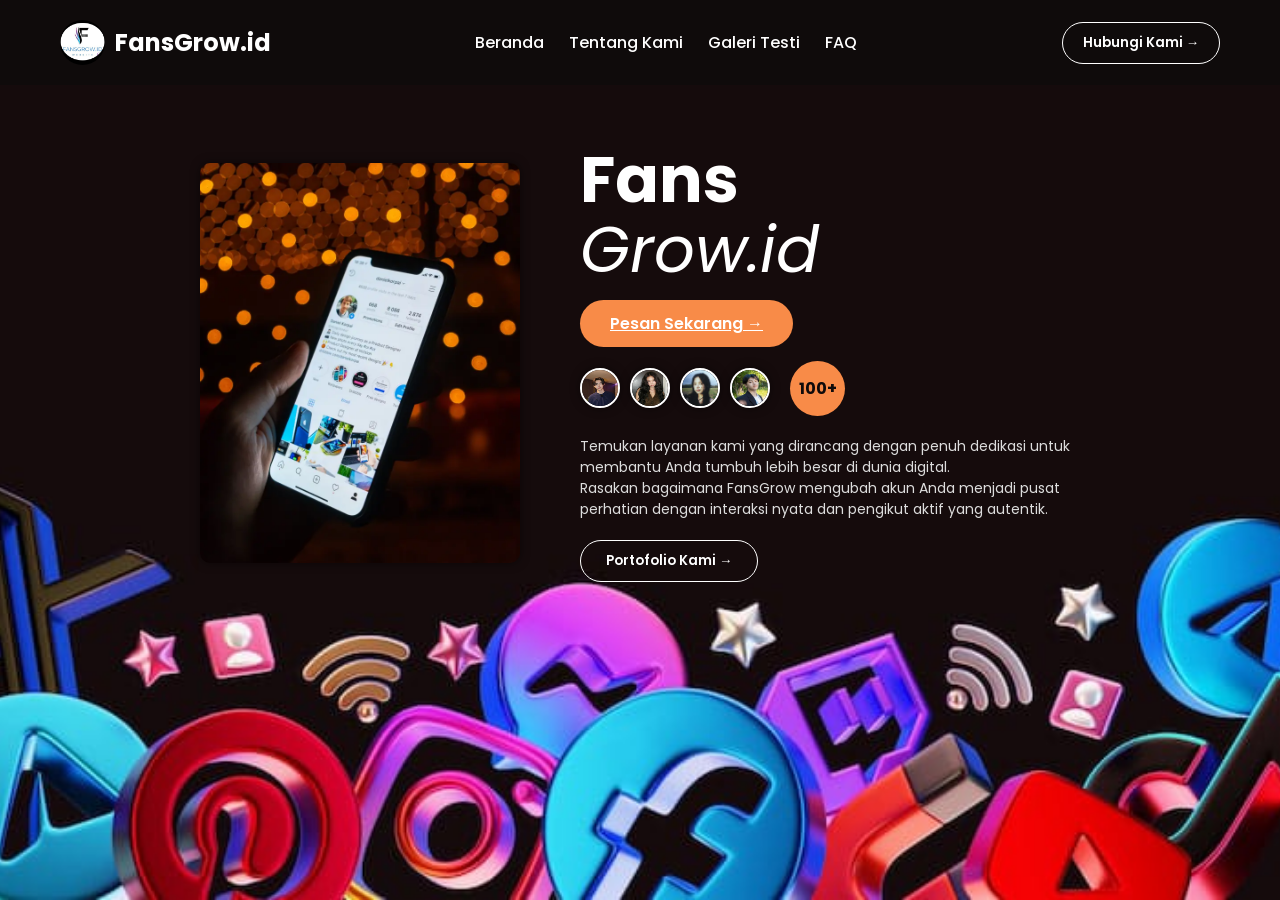
<file: index.html>
<!DOCTYPE html>
<html lang="id">
<head>
  <meta charset="UTF-8">
  <meta name="viewport" content="width=device-width, initial-scale=1.0">
  <title>FansGrow.id</title>
  <link href="https://fonts.googleapis.com/css2?family=Poppins:wght@400;600;700&display=swap" rel="stylesheet">
  <link rel="stylesheet" href="style.css">
</head>
<body>

  <!-- Header -->
  <header class="fade-in">
    <div class="logo">
      <img src="logo.jpg" alt="FansGrow.id Logo">
      <h2>FansGrow.id</h2>
    </div>

    <nav>
      <ul>
        <li><a href="#">Beranda</a></li>
        <li><a href="tentang.html">Tentang Kami</a></li>
        <li><a href="galeri_testi.html">Galeri Testi</a></li>
        <li><a href="faq.html">FAQ</a></li>
      </ul>
    </nav>

    <button class="btn-hubungi slide-up" id="btnHubungi">Hubungi Kami →</button>
    <button class="nav-toggle" id="navToggle" aria-label="Buka menu">☰</button>

<script>
  // Saat tombol diklik, arahkan ke kontak.html
  document.getElementById("btnHubungi").addEventListener("click", function() {
    window.location.href = "kontak.php";
  });

  // Toggle mobile nav
  const navToggle = document.getElementById('navToggle');
  const headerEl = document.querySelector('header');
  const navLinks = document.querySelectorAll('nav ul li a');

  navToggle.addEventListener('click', function() {
    headerEl.classList.toggle('nav-open');
  });

  // Close nav when a link is clicked (mobile)
  navLinks.forEach(link => link.addEventListener('click', () => {
    if (headerEl.classList.contains('nav-open')) headerEl.classList.remove('nav-open');
  }));
</script>

  </header>

  <!-- Hero Section -->
  <section class="hero fade-in">
    <img src="img1.webp" alt="Tampilan Instagram" class="slide-left">

    <div class="hero-text slide-right">
      <h1>Fans<br><span>Grow.id</span></h1>
<br>
      <a href="pesan.html" class="btn-pesan">Pesan Sekarang →</a>

      <div class="profil-container" id="profilList">
  <img src="profil1.jpg" alt="Profil 1" class="profil">
  <img src="profil2.jpg" alt="Profil 2" class="profil">
  <img src="profil3.jpg" alt="Profil 3" class="profil">
  <img src="profil4.jpg" alt="Profil 4" class="profil">
        
        <div class="profil-count">100+</div>
      </div>
<script>
  // Arahkan ke halaman galeri_testi.html saat diklik
  document.getElementById("profilList").addEventListener("click", function() {
    window.location.href = "galeri_testi.html";
  });
</script>
      <p class="hero-desc">
        Temukan layanan kami yang dirancang dengan penuh dedikasi untuk membantu Anda tumbuh lebih besar di dunia digital.<br>
        Rasakan bagaimana FansGrow mengubah akun Anda menjadi pusat perhatian dengan interaksi nyata dan pengikut aktif yang autentik.
      </p>

      <button class="btn-portofolio" onclick="window.location.href='portofolio.php'">Portofolio Kami →</button>

      
    </div>
  </section>

  <!-- Animasi Scroll -->
  <script>
    const elements = document.querySelectorAll('.fade-in, .slide-up, .slide-left, .slide-right, .bounce');

    const observer = new IntersectionObserver(entries => {
      entries.forEach(entry => {
        if (entry.isIntersecting) {
          entry.target.classList.add('show');
        }
      });
    });

    elements.forEach(el => observer.observe(el));
  </script>
</body>
</html>
</file>
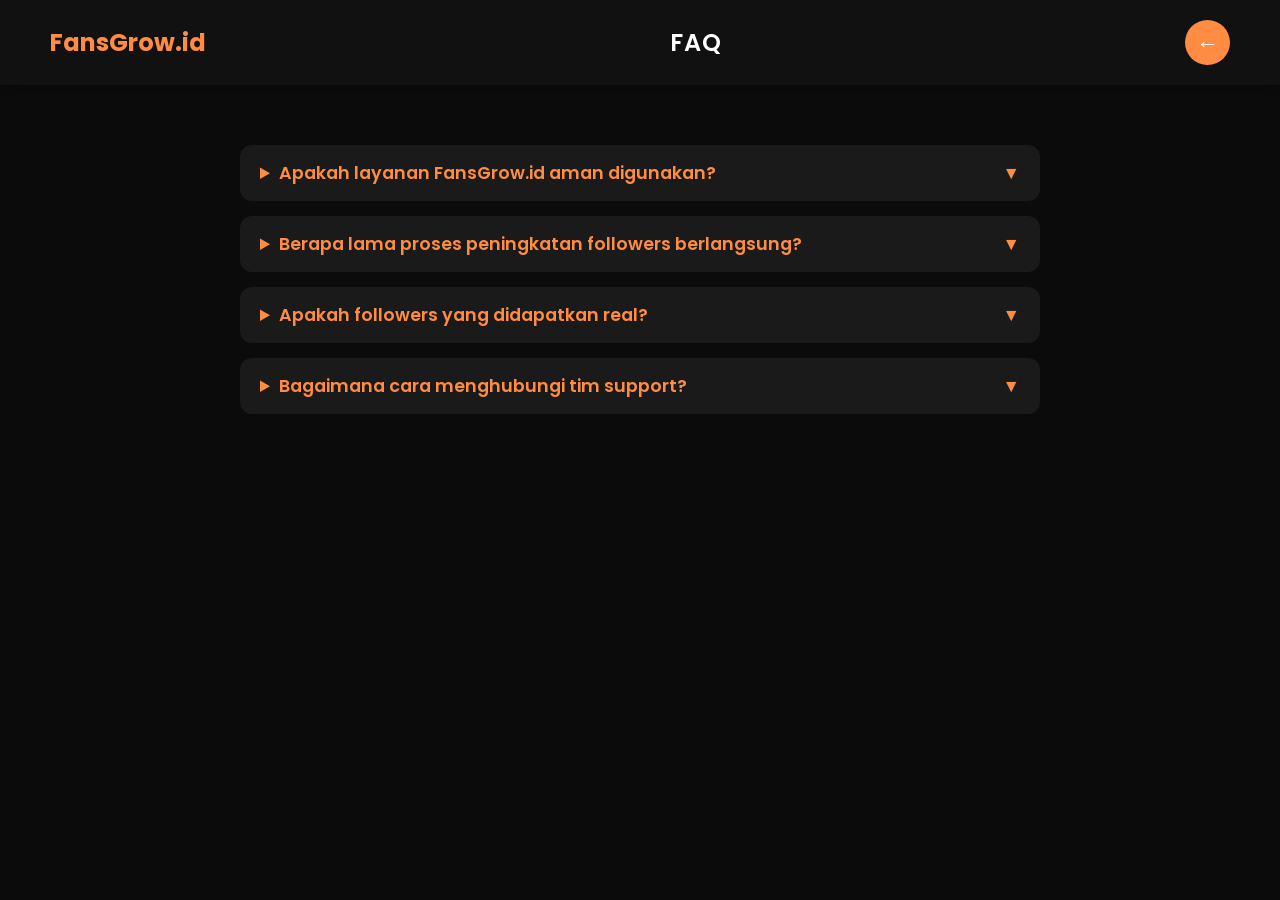
<file: faq.html>
<!DOCTYPE html>
<html lang="id">
<head>
  <meta charset="UTF-8">
  <meta name="viewport" content="width=device-width, initial-scale=1.0">
  <title>FAQ - FansGrow.id</title>
  <link href="https://fonts.googleapis.com/css2?family=Poppins:wght@400;600&display=swap" rel="stylesheet">
  <style>
    body {
      font-family: 'Poppins', sans-serif;
      background-color: #0b0b0b;
      color: #fff;
      margin: 0;
      padding: 0;
    }

    header {
      display: flex;
      align-items: center;
      justify-content: space-between;
      padding: 20px 50px;
      background-color: #111;
      box-shadow: 0 2px 10px rgba(0,0,0,0.3);
    }

    .logo h2 {
      color: #ff8c42;
      margin: 0;
    }

    .title {
      text-align: center;
      color: #ffffff;
      font-size: 1.5em;
      font-weight: 600;
      letter-spacing: 1px;
      flex: 1;
    }

    .back-btn {
      background-color: #ff8c42;
      color: white;
      border: none;
      width: 45px;
      height: 45px;
      border-radius: 50%;
      font-size: 1.4em;
      display: flex;
      align-items: center;
      justify-content: center;
      text-decoration: none;
      transition: 0.3s ease;
    }

    .back-btn:hover {
      background-color: #ffa35f;
      transform: translateY(-3px);
    }

    .faq-section {
      max-width: 800px;
      margin: 60px auto;
      padding: 0 20px;
    }

    details {
      background: #1a1a1a;
      border-radius: 12px;
      margin-bottom: 15px;
      padding: 15px 20px;
      cursor: pointer;
      transition: 0.3s;
    }

    details:hover {
      background: #222;
    }

    summary {
      font-weight: 600;
      font-size: 1.1em;
      color: #ff8c42;
      outline: none;
    }

    details[open] summary::after {
      content: "▲";
      float: right;
      color: #ff8c42;
    }

    summary::after {
      content: "▼";
      float: right;
      color: #ff8c42;
    }

    details p {
      margin-top: 10px;
      color: #ddd;
      font-size: 0.95em;
      line-height: 1.5;
    }
  </style>
</head>
<body>
  <header>
    <div class="logo">
      <h2>FansGrow.id</h2>
    </div>

    <div class="title">FAQ</div>

    <a href="index.html" class="back-btn" title="Kembali">&#8592;</a>
  </header>

  <section class="faq-section">
    <details>
      <summary>Apakah layanan FansGrow.id aman digunakan?</summary>
      <p>Ya! Semua layanan kami 100% aman dan tidak meminta akses login ke akun Anda.</p>
    </details>

    <details>
      <summary>Berapa lama proses peningkatan followers berlangsung?</summary>
      <p>Proses biasanya berlangsung antara 5–30 menit tergantung jenis layanan dan jumlah pesanan.</p>
    </details>

    <details>
      <summary>Apakah followers yang didapatkan real?</summary>
      <p>Ya, kami menyediakan layanan dengan pengguna aktif dan akun real sesuai pilihan paket Anda.</p>
    </details>

    <details>
      <summary>Bagaimana cara menghubungi tim support?</summary>
      <p>Anda dapat menghubungi kami melalui menu “Kontak” di halaman utama atau lewat WhatsApp resmi kami yang aktif 24 jam.</p>
    </details>
  </section>
</body>
</html>
</file>
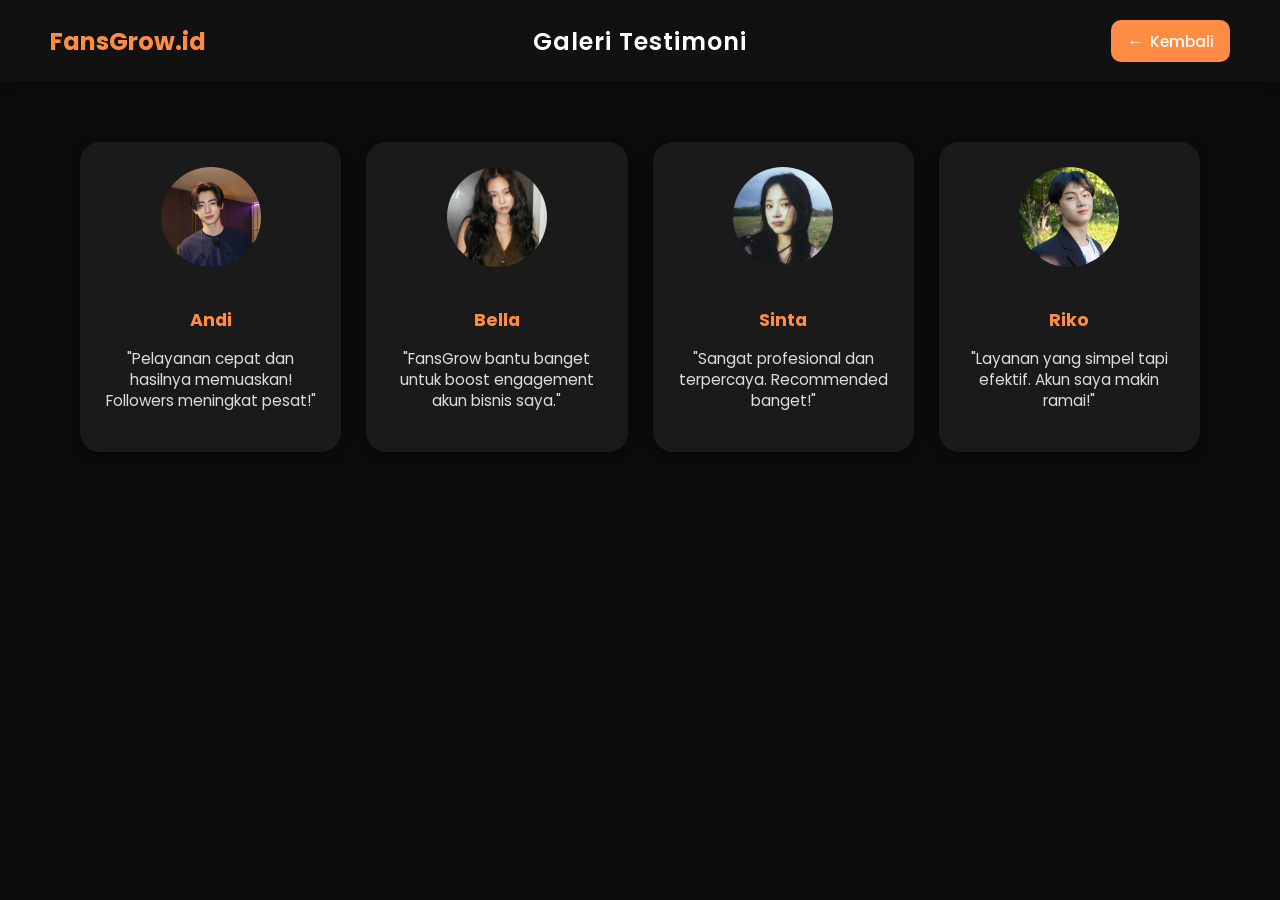
<file: galeri_testi.html>
<!DOCTYPE html>
<html lang="id">
<head>
  <meta charset="UTF-8">
  <meta name="viewport" content="width=device-width, initial-scale=1.0">
  <title>Galeri Testi - FansGrow.id</title>
  <link href="https://fonts.googleapis.com/css2?family=Poppins:wght@400;600&display=swap" rel="stylesheet">
  <style>
    body {
      font-family: 'Poppins', sans-serif;
      background-color: #0b0b0b;
      color: #fff;
      margin: 0;
      padding: 0;
      overflow-x: hidden;
    }

    /* ===== Header ===== */
    header {
      display: grid;
      grid-template-columns: 1fr auto 1fr;
      align-items: center;
      padding: 20px 50px;
      background-color: #111;
      position: sticky;
      top: 0;
      z-index: 10;
      box-shadow: 0 2px 10px rgba(0,0,0,0.3);
    }

    .logo h2 {
      color: #ff8c42;
      margin: 0;
      justify-self: start;
    }

    .title {
      text-align: center;
      color: #ffffff;
      font-size: 1.5em;
      font-weight: 600;
      letter-spacing: 1px;
    }

    .back-btn {
      justify-self: end;
      background-color: #ff8c42;
      color: #fff;
      border: none;
      padding: 8px 16px;
      border-radius: 10px;
      font-size: 0.95em;
      font-weight: 500;
      text-decoration: none;
      transition: 0.3s ease;
      display: flex;
      align-items: center;
      gap: 6px;
    }

    .back-btn::before {
      content: "←";
      font-size: 1.1em;
    }

    .back-btn:hover {
      background-color: #ffa35f;
      transform: translateX(-2px);
    }

    /* ===== Galeri ===== */
    .gallery {
      display: grid;
      grid-template-columns: repeat(auto-fit, minmax(250px, 1fr));
      gap: 25px;
      padding: 60px 80px;
    }

    .card {
      background-color: #1a1a1a;
      border-radius: 20px;
      padding: 25px;
      text-align: center;
      transition: 0.6s ease;
      box-shadow: 0 4px 10px rgba(0,0,0,0.3);
      opacity: 0;
      transform: translateY(40px);
    }

    .card.visible {
      opacity: 1;
      transform: translateY(0);
      animation: fadeUp 0.8s ease forwards;
    }

    .card:hover {
      transform: translateY(-8px) scale(1.02);
      background-color: #222;
    }

    .card img {
      width: 100px;
      height: 100px;
      border-radius: 50%;
      margin-bottom: 15px;
      object-fit: cover;
    }

    .card h3 {
      color: #ff8c42;
      margin-bottom: 10px;
      font-size: 1.1em;
    }

    .card p {
      font-size: 0.95em;
      line-height: 1.4;
      color: #ddd;
    }

    /* ===== Animasi ===== */
    @keyframes fadeUp {
      from {
        opacity: 0;
        transform: translateY(40px);
      }
      to {
        opacity: 1;
        transform: translateY(0);
      }
    }

    @keyframes fadeDown {
      from {
        opacity: 0;
        transform: translateY(-20px);
      }
      to {
        opacity: 1;
        transform: translateY(0);
      }
    }

    /* Animasi judul */
    .title {
      opacity: 0;
      animation: fadeDown 0.8s ease forwards;
      animation-delay: 0.3s;
    }

    /* ===== Responsif ===== */
    @media (max-width: 600px) {
      header {
        display: flex;
        align-items: center;
        justify-content: space-between;
        padding: 12px 16px;
        position: relative;
        min-height: 56px;
      }

      /* center title visually while keeping logo left and back button right */
      .title {
        position: absolute;
        left: 50%;
        transform: translateX(-50%);
        text-align: center;
        font-size: 1.15em;
        margin: 0;
        width: calc(100% - 120px);
        pointer-events: none;
      }

      .back-btn {
        order: 3;
        padding: 6px 12px;
      }

      .logo { order: 1; }

      .gallery {
        padding: 40px 20px;
      }
    }
  </style>
</head>
<body>
  <!-- Header -->
  <header>
    <div class="logo">
      <h2>FansGrow.id</h2>
    </div>

    <div class="title">Galeri Testimoni</div>

    <a href="index.html" class="back-btn">Kembali</a>
  </header>

  <!-- Galeri Section -->
  <section class="gallery">
    <div class="card">
      <img src="profil1.jpg" alt="Testi 1">
      <h3>Andi</h3>
      <p>"Pelayanan cepat dan hasilnya memuaskan! Followers meningkat pesat!"</p>
    </div>

    <div class="card">
      <img src="profil2.jpg" alt="Testi 2">
      <h3>Bella</h3>
      <p>"FansGrow bantu banget untuk boost engagement akun bisnis saya."</p>
    </div>

    <div class="card">
      <img src="profil3.jpg" alt="Testi 3">
      <h3>Sinta</h3>
      <p>"Sangat profesional dan terpercaya. Recommended banget!"</p>
    </div>

    <div class="card">
      <img src="profil4.jpg" alt="Testi 4">
      <h3>Riko</h3>
      <p>"Layanan yang simpel tapi efektif. Akun saya makin ramai!"</p>
    </div>
  </section>

  <!-- Script Animasi Scroll -->
  <script>
    const cards = document.querySelectorAll('.card');
    const observer = new IntersectionObserver(entries => {
      entries.forEach(entry => {
        if (entry.isIntersecting) {
          entry.target.classList.add('visible');
        }
      });
    }, { threshold: 0.2 });

    cards.forEach(card => observer.observe(card));
  </script>
</body>
</html>
</file>
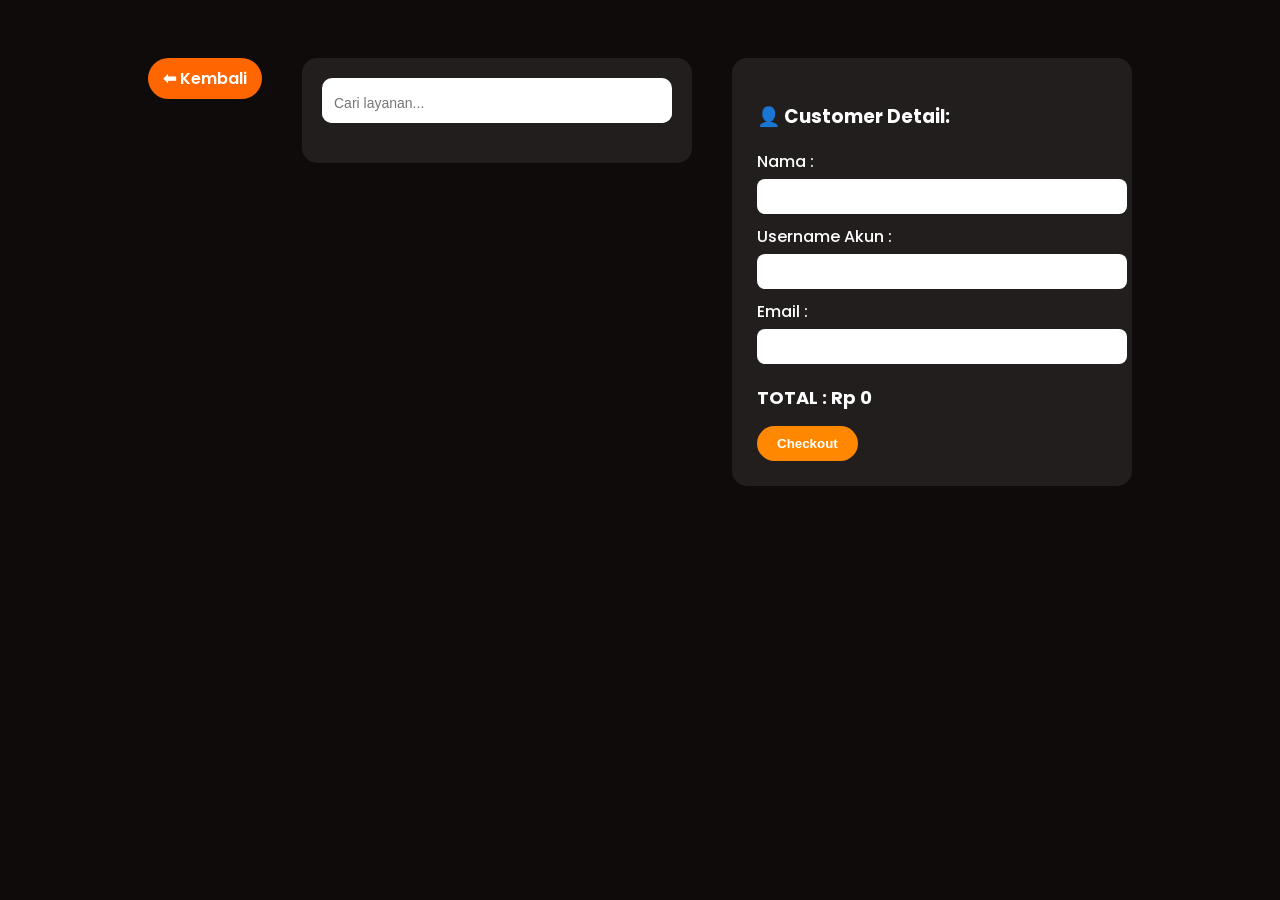
<file: pesan.html>
<!DOCTYPE html>
<html lang="id">
<head>
  <meta charset="UTF-8">
  <meta name="viewport" content="width=device-width, initial-scale=1.0">
  <title>Pesan Layanan | FansGrow.id</title>
  <link href="https://fonts.googleapis.com/css2?family=Poppins:wght@400;600;700&display=swap" rel="stylesheet">
  <style>
    body {
      background: #0f0b0b;
      font-family: 'Poppins', sans-serif;
      color: white;
      display: flex;
      justify-content: center;
      align-items: flex-start;
      gap: 40px;
      padding: 50px;
    }

    /* kotak kiri (pencarian + list paket) */
    .service-container {
      background: rgba(255,255,255,0.08);
      padding: 20px;
      border-radius: 15px;
      width: 350px;
    }

    .search-box {
      display: flex;
      align-items: center;
      margin-bottom: 20px;
      background: white;
      border-radius: 10px;
      overflow: hidden;
    }

    .search-box input {
      border: none;
      padding: 12px;
      width: 100%;
      font-size: 14px;
      outline: none;
    }

    .package {
      display: flex;
      justify-content: space-between;
      align-items: center;
      background: linear-gradient(90deg, #ff8800, #ff6600);
      padding: 12px 18px;
      border-radius: 25px;
      margin: 10px 0;
      color: white;
      cursor: pointer;
      font-weight: 600;
      transition: 0.2s;
    }

    .package:hover {
      transform: scale(1.05);
      background: linear-gradient(90deg, #ffaa33, #ff7711);
    }

    /* kotak kanan (form pemesan) */
    .form-container {
      background: rgba(255,255,255,0.08);
      padding: 25px;
      border-radius: 15px;
      width: 350px;
    }

    label {
      display: block;
      margin-top: 10px;
      font-weight: 500;
    }

    input {
      width: 100%;
      padding: 10px;
      border-radius: 8px;
      border: none;
      margin-top: 5px;
      outline: none;
    }

    .total {
      margin-top: 20px;
      font-weight: 700;
      font-size: 18px;
    }

    .checkout-btn {
      background-color: #ff8800;
      color: white;
      border: none;
      padding: 10px 20px;
      border-radius: 25px;
      font-weight: 600;
      margin-top: 15px;
      cursor: pointer;
      transition: 0.3s;
    }

    .checkout-btn:hover {
      background-color: #ffaa33;
    }
    
    /* Responsive: stack service list and form on smaller screens */
    @media (max-width: 768px) {
      body {
        flex-direction: column;
        align-items: center;
        padding: 20px;
        gap: 18px;
      }

      .service-container, .form-container {
        width: 100%;
        max-width: 420px;
      }

      .form-container {
        margin-top: 0;
      }

      .search-box { margin-bottom: 12px; }
      .package { font-size: 14px; }
      .checkout-btn { width: 100%; }
    }
  </style>
</head>
<body>
<a href="index.html" style="
  text-decoration: none;
  color: white;
  background-color: #ff6600;
  padding: 8px 15px;
  border-radius: 25px;
  font-weight: 600;
  display: inline-block;
  margin-bottom: 15px;
">
⬅ Kembali
</a>

  <!-- Bagian kiri: daftar layanan -->
  <div class="service-container">
    <div class="search-box">
      <input type="text" id="search" placeholder="Cari layanan...">
    </div>
    <div id="service-list"></div>
  </div>

  <!-- Bagian kanan: form customer -->
  <div class="form-container">
    <h3>👤 Customer Detail:</h3>
    <form id="orderForm" action="simpan_pesanan.php" method="POST">
  <label>Nama :</label>
  <input type="text" name="nama" required>

  <label>Username Akun :</label>
  <input type="text" name="username_akun" required>

  <label>Email :</label>
  <input type="email" name="email" required>

  <div class="total">
    TOTAL : <span id="total-display">Rp 0</span>
  </div>
  <input type="hidden" name="total" id="total">

  <button type="submit" class="checkout-btn">Checkout</button>
</form>

  </div>

  <script>
    const services = {
      "youtube": [
        { name: "500 subs", price: 25000 },
        { name: "1000 subs", price: 50000 },
        { name: "5000 subs", price: 100000 },
        { name: "10000 subs", price: 200000 }
      ],
      "instagram": [
        { name: "100 followers", price: 20000 },
        { name: "500 followers", price: 60000 },
        { name: "1000 followers", price: 100000 }
      ],
      "tiktok": [
        { name: "100 likes", price: 10000 },
        { name: "1000 likes", price: 50000 },
        { name: "5000 likes", price: 120000 }
      ],
      "twitter": [
        { name: "100 followers", price: 15000 },
        { name: "1000 followers", price: 70000 }
      ]

    };

    const searchInput = document.getElementById("search");
    const serviceList = document.getElementById("service-list");
    const totalDisplay = document.getElementById("total-display");
    const totalInput = document.getElementById("total");

    // Tampilkan hasil pencarian
    searchInput.addEventListener("input", () => {
      const query = searchInput.value.toLowerCase();
      serviceList.innerHTML = "";

      if (services[query]) {
        services[query].forEach(item => {
          const div = document.createElement("div");
          div.classList.add("package");
          div.textContent = `${item.name} — Rp ${item.price.toLocaleString("id-ID")}`;
          div.onclick = () => selectPackage(item.price);
          serviceList.appendChild(div);
        });
      }
    });

    function selectPackage(price) {
      totalDisplay.textContent = `Rp ${price.toLocaleString("id-ID")}`;
      totalInput.value = price;
    }
  </script>

</body>
</html>
</file>
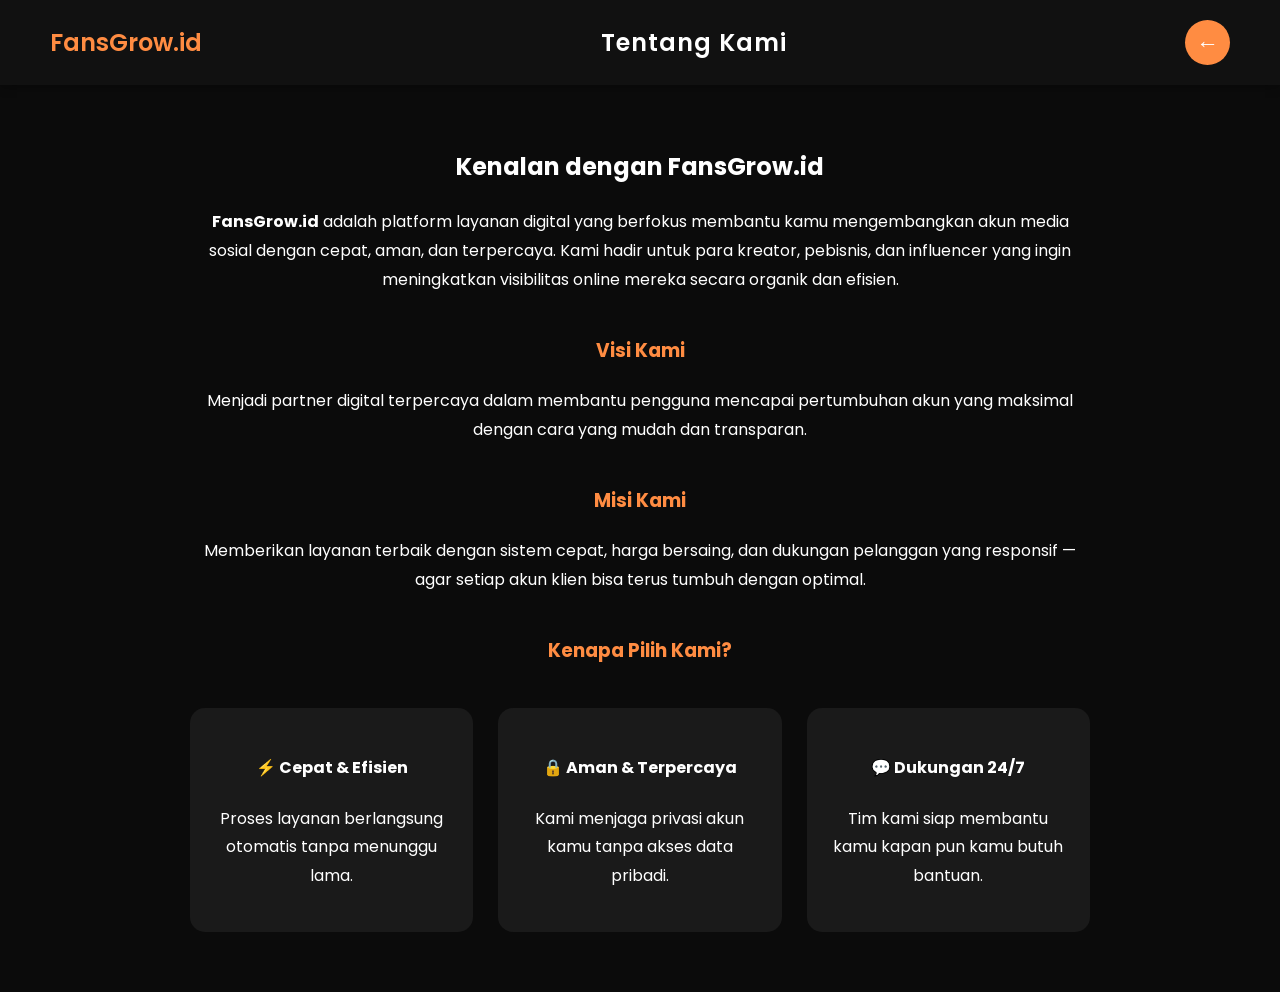
<file: tentang.html>
<!DOCTYPE html>
<html lang="id">
<head>
  <meta charset="UTF-8">
  <meta name="viewport" content="width=device-width, initial-scale=1.0">
  <title>Tentang Kami - FansGrow.id</title>
  <link href="https://fonts.googleapis.com/css2?family=Poppins:wght@400;600&display=swap" rel="stylesheet">
  <style>
    body {
      font-family: 'Poppins', sans-serif;
      background-color: #0b0b0b;
      color: #fff;
      margin: 0;
      padding: 0;
      overflow-x: hidden;
    }

    header {
      display: flex;
      align-items: center;
      justify-content: space-between;
      padding: 20px 50px;
      background-color: #111;
      box-shadow: 0 2px 10px rgba(0,0,0,0.3);
    }

    .logo h2 {
      color: #ff8c42;
      margin: 0;
      font-weight: 600;
    }

    .title {
      text-align: center;
      color: #ffffff;
      font-size: 1.5em;
      font-weight: 600;
      letter-spacing: 1px;
      flex: 1;
    }

    .back-btn {
      background-color: #ff8c42;
      color: white;
      border: none;
      width: 45px;
      height: 45px;
      border-radius: 50%;
      font-size: 1.4em;
      display: flex;
      align-items: center;
      justify-content: center;
      text-decoration: none;
      transition: 0.3s ease;
    }

    .back-btn:hover {
      background-color: #ffa35f;
      transform: translateY(-3px);
    }

    .content {
      max-width: 900px;
      margin: 60px auto;
      text-align: center;
      line-height: 1.8;
      padding: 0 20px;
    }

    h3 {
      color: #ff8c42;
      margin-top: 40px;
    }

    .features {
      display: grid;
      grid-template-columns: repeat(auto-fit, minmax(250px, 1fr));
      gap: 25px;
      margin-top: 40px;
    }

    .feature-box {
      background: #1a1a1a;
      border-radius: 15px;
      padding: 25px;
      transition: 0.3s;
    }

    .feature-box:hover {
      background: #222;
      transform: translateY(-5px);
    }
  </style>
</head>
<body>
  <header>
    <div class="logo">
      <h2>FansGrow.id</h2>
    </div>

    <div class="title">Tentang Kami</div>

    <a href="index.html" class="back-btn" title="Kembali">&#8592;</a>
  </header>

  <section class="content">
    <h2>Kenalan dengan FansGrow.id</h2>
    <p>
      <b>FansGrow.id</b> adalah platform layanan digital yang berfokus membantu kamu mengembangkan
      akun media sosial dengan cepat, aman, dan terpercaya.  
      Kami hadir untuk para kreator, pebisnis, dan influencer yang ingin meningkatkan visibilitas online mereka secara organik dan efisien.
    </p>

    <h3>Visi Kami</h3>
    <p>
      Menjadi partner digital terpercaya dalam membantu pengguna mencapai pertumbuhan akun yang maksimal dengan cara yang mudah dan transparan.
    </p>

    <h3>Misi Kami</h3>
    <p>
      Memberikan layanan terbaik dengan sistem cepat, harga bersaing, dan dukungan pelanggan yang responsif — agar setiap akun klien bisa terus tumbuh dengan optimal.
    </p>

    <h3>Kenapa Pilih Kami?</h3>
    <div class="features">
      <div class="feature-box">
        <h4>⚡ Cepat & Efisien</h4>
        <p>Proses layanan berlangsung otomatis tanpa menunggu lama.</p>
      </div>
      <div class="feature-box">
        <h4>🔒 Aman & Terpercaya</h4>
        <p>Kami menjaga privasi akun kamu tanpa akses data pribadi.</p>
      </div>
      <div class="feature-box">
        <h4>💬 Dukungan 24/7</h4>
        <p>Tim kami siap membantu kamu kapan pun kamu butuh bantuan.</p>
      </div>
    </div>
  </section>
</body>
</html>
</file>
<file: style.css>
/* ====== STYLE.CSS ====== */
* {
  margin: 0;
  padding: 0;
  box-sizing: border-box;
  font-family: 'Poppins', sans-serif;
}

body {
  background: url('background.jpg') no-repeat center center fixed;
  background-size: cover;
  color: white;
  overflow-x: hidden;
}

/* make all images responsive by default */
img {
  max-width: 100%;
  height: auto;
  display: block;
}




header {
  display: flex;
  align-items: center;
  justify-content: space-between;
  padding: 20px 60px;
  background-color: #0f0b0b;
  position: sticky;
  top: 0;
  z-index: 100;
}

.logo {
  display: flex;
  align-items: center;
  gap: 10px;
}

.logo img {
  width: 45px;
  height: 45px;
  border-radius: 50%;
}

nav ul {
  display: flex;
  gap: 25px;
  list-style: none;
}

nav ul li a {
  text-decoration: none;
  color: white;
  font-weight: 500;
  transition: 0.3s;
}

nav ul li a:hover {
  color: #f88b48;
}

.btn-hubungi {
  border: 1px solid white;
  background: none;
  color: white;
  padding: 10px 20px;
  border-radius: 30px;
  cursor: pointer;
  font-weight: 600;
  transition: 0.3s;
}

.btn-hubungi:hover {
  background: #f88b48;
  border-color: #f88b48;
  color: #0f0b0b;
}

/* Hero Section */
.hero {
  display: flex;
  justify-content: center;
  align-items: center;
  gap: 60px;
  padding: 60px 80px;
  flex-wrap: wrap;
}

.hero img {
  width: 100%;
  max-width: 320px;
  height: auto;
  border-radius: 10px;
  box-shadow: 0 0 10px rgba(0, 0, 0, 0.5);
}

.hero-text h1 {
  font-size: 64px;
  font-weight: 700;
  line-height: 1.1;
}

.hero-text h1 span {
  display: block;
  font-weight: 400;
  font-style: italic;
}

.btn-pesan {
  background-color: #f88b48;
  color: white;
  padding: 12px 30px;
  border: none;
  border-radius: 30px;
  margin-top: 20px;
  font-size: 16px;
  font-weight: 600;
  cursor: pointer;
  transition: 0.3s;
}

.btn-pesan:hover {
  background-color: #ff995a;
}

.profil-container {
  display: flex;
  align-items: center;
  margin-top: 25px;
  gap: 10px;
}

.profil-container img {
  width: 40px;
  height: 40px;
  border-radius: 50%;
  border: 2px solid white;
}

.profil-count {
  background-color: #f88b48;
  color: #0f0b0b;
  font-weight: 700;
  border-radius: 50%;
  width: 55px;
  height: 55px;
  display: flex;
  justify-content: center;
  align-items: center;
  margin-left: 10px;
}

.hero-desc {
  max-width: 500px;
  margin-top: 20px;
  font-size: 14px;
  color: #ddd;
}

.btn-portofolio {
  border: 1px solid white;
  padding: 10px 25px;
  border-radius: 30px;
  background: none;
  color: white;
  cursor: pointer;
  font-weight: 600;
  transition: 0.3s;
  margin-top: 20px;
}

.btn-portofolio:hover {
  background-color: #f88b48;
  color: #0f0b0b;
  border-color: #f88b48;
}

/* Responsive */
@media (max-width: 768px) {
  body { background-attachment: scroll; }
  header {
    flex-direction: column;
    gap: 12px;
    padding: 15px 20px;
  }
  nav ul { flex-wrap: wrap; }
  .hero {
    flex-direction: column;
    text-align: center;
    padding: 30px 20px;
    gap: 20px;
  }
  .hero-text h1 {
    font-size: 40px;
  }
  .hero-desc { max-width: 100%; }
  .profil-container { justify-content: center; }
  .search-box { width: 100%; }
  .pesan-section { padding: 30px 20px; }
  .pesan-container { flex-direction: column; gap: 20px; }
  .produk-preview, .form-pesan { width: 100%; }
}

@media (max-width: 480px) {
  header { padding: 12px 14px; }
  /* show a hamburger toggle instead of the full nav on very small screens */
  nav ul { display: none; }
  .nav-toggle {
    display: inline-flex;
    align-items: center;
    justify-content: center;
    width: 40px;
    height: 40px;
    background: transparent;
    color: white;
    border: 1px solid rgba(255,255,255,0.08);
    border-radius: 8px;
    cursor: pointer;
    font-size: 20px;
  }
  /* Reposition header items: hamburger left, logo center, hubungi right */
  header {
    flex-direction: row;
    align-items: center;
    justify-content: space-between;
    position: sticky;
    top: 0;
    padding: 12px 14px;
  }

  /* order elements explicitly for small screens */
  .nav-toggle { order: 1; }
  .logo { order: 2; margin: 0 auto; display: flex; align-items: center; gap: 8px; }
  nav { order: 4; }
  .btn-hubungi { order: 3; }

  /* center the logo's contents */
  .logo img { width: 36px; height: 36px; }
  .logo h2 { font-size: 16px; }
  /* when header gets the .nav-open class, show the dropdown nav */
  header.nav-open nav ul {
    display: block;
    position: absolute;
    top: 100%;
    right: 14px;
    background: rgba(15,11,11,0.98);
    padding: 12px 14px;
    border-radius: 8px;
    box-shadow: 0 6px 18px rgba(0,0,0,0.5);
    z-index: 150;
    min-width: 160px;
  }
  header.nav-open nav ul li { display: block; margin: 8px 0; }
  header.nav-open nav ul li a { display: block; }
  .logo h2 { font-size: 18px; }
  .btn-hubungi { padding: 8px 12px; }
  .hero-text h1 { font-size: 28px; }
  .hero { padding: 20px 12px; gap: 12px; }
  .hero-desc { font-size: 14px; }
  .profil-count { width: 44px; height: 44px; }
  .btn-pesan, .btn-portofolio, .btn-checkout { padding: 10px 16px; }
  .contact-form, .form-pesan { padding: 18px; }
}

  @media (min-width: 481px) {
    .nav-toggle { display: none; }
  }

/* ====== Animations ====== */
.fade-in, .slide-up, .slide-left, .slide-right, .bounce {
  opacity: 0;
  transform: translateY(30px);
  transition: all 1s ease-out;
}

.fade-in.show {
  opacity: 1;
  transform: translateY(0);
}

.slide-up.show {
  opacity: 1;
  transform: translateY(0);
}

.slide-left {
  transform: translateX(-50px);
}
.slide-left.show {
  opacity: 1;
  transform: translateX(0);
}

.slide-right {
  transform: translateX(50px);
}
.slide-right.show {
  opacity: 1;
  transform: translateX(0);
}

.bounce.show {
  animation: bounceIn 1s ease forwards;
}

@keyframes bounceIn {
  0% { transform: scale(0.9); opacity: 0; }
  50% { transform: scale(1.05); opacity: 1; }
  100% { transform: scale(1); }
}

/* ====== HALAMAN PESAN ====== */
.pesan-section {
  padding: 60px 100px;
  display: flex;
  flex-direction: column;
  align-items: flex-start;
  background-color: rgba(15, 11, 11, 0.95);
  min-height: 100vh;
  background-image: url('background.jpg');
  background-size: cover;
  background-position: center;
}

.back-btn {
  background-color: #f88b48;
  color: white;
  border: none;
  border-radius: 50%;
  width: 40px;
  height: 40px;
  font-size: 20px;
  text-align: center;
  line-height: 40px;
  cursor: pointer;
  text-decoration: none;
}

.search-box {
  margin: 30px 0;
  display: flex;
  gap: 10px;
  width: 400px;
}

.search-box input {
  flex: 1;
  padding: 10px 15px;
  border-radius: 10px;
  border: none;
  outline: none;
}

.search-box button {
  background-color: #f88b48;
  border: none;
  padding: 10px 15px;
  border-radius: 10px;
  cursor: pointer;
}

.pesan-container {
  display: flex;
  justify-content: space-between;
  width: 100%;
  gap: 40px;
}

.produk-preview {
  width: 400px;
  height: 400px;
  background-color: rgba(255,255,255,0.2);
  border-radius: 15px;
  border: 2px solid rgba(255,255,255,0.1);
}

.form-pesan {
  background-color: rgba(255, 255, 255, 0.1);
  padding: 30px;
  border-radius: 15px;
  width: 400px;
  backdrop-filter: blur(10px);
}

.form-pesan h3 {
  margin-bottom: 20px;
  text-transform: lowercase;
  font-weight: 600;
}

.form-pesan label {
  display: block;
  margin-top: 10px;
  font-size: 14px;
  color: #fff;
}

.form-pesan input {
  width: 100%;
  padding: 8px 10px;
  border-radius: 10px;
  border: none;
  margin-top: 5px;
  outline: none;
}

.total {
  margin-top: 20px;
  font-weight: 600;
}

.btn-checkout {
  background-color: #f88b48;
  border: none;
  padding: 10px 25px;
  border-radius: 20px;
  margin-top: 10px;
  color: #fff;
  font-weight: 600;
  cursor: pointer;
  transition: 0.3s;
}

.btn-checkout:hover {
  background-color: #ff995a;
}
</file>
